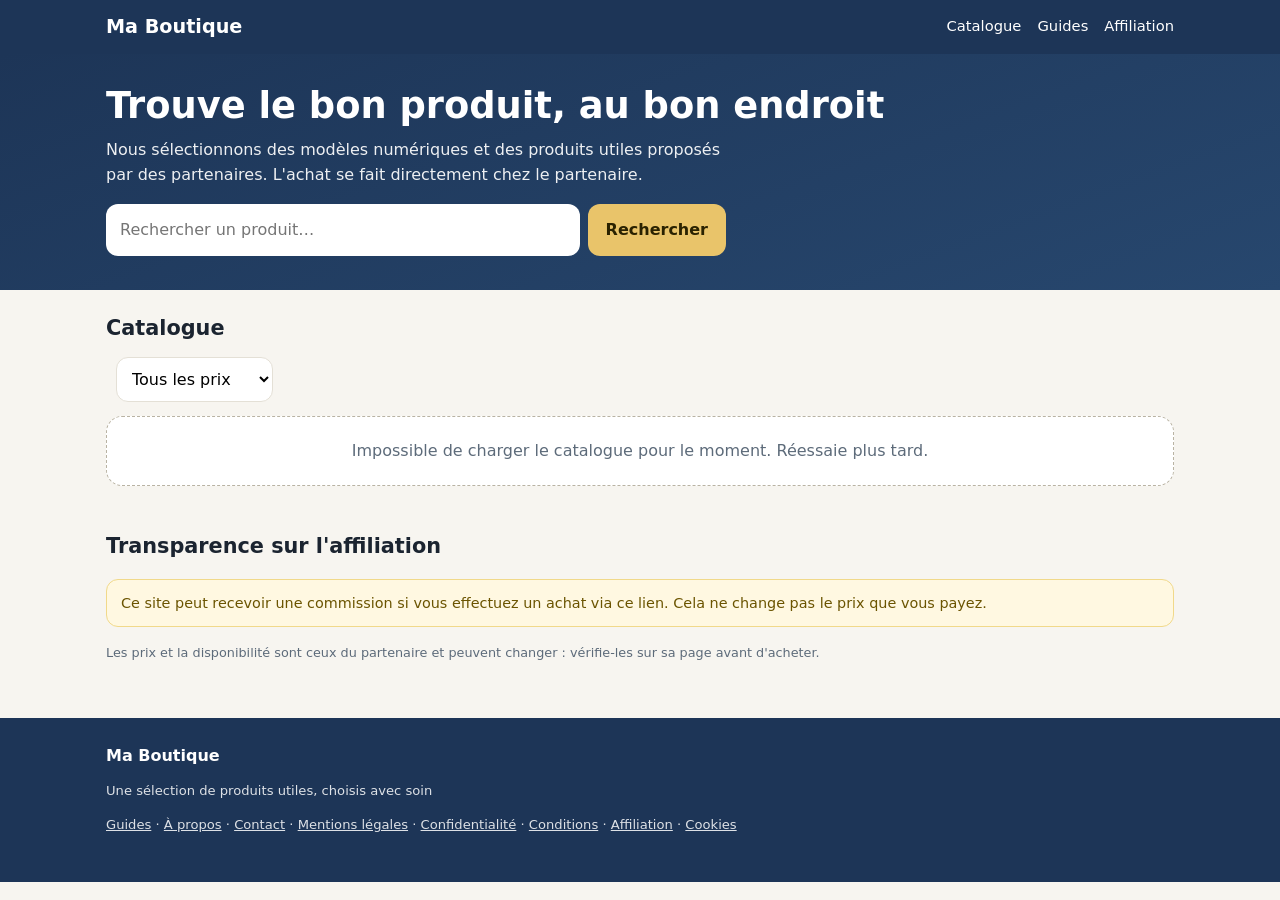
<file: index.html>
<!DOCTYPE html>
<html lang="fr">
<head>
<meta charset="utf-8">
<meta name="viewport" content="width=device-width, initial-scale=1">
<meta name="robots" content="noindex">
<title>Ma Boutique · Sélection de produits utiles</title>
<meta name="description" content="Une sélection de modèles numériques et de produits utiles proposés par des partenaires. L'achat se fait chez le partenaire.">
<meta name="theme-color" content="#1d3557">
<link rel="stylesheet" href="css/style.css">
</head>
<body>

<header class="top"><div class="wrap">
  <a class="brand" id="brand" href="index.html">Ma Boutique</a>
  <nav class="nav"><a href="#catalogue">Catalogue</a><a href="guides.html">Guides</a><a href="#affiliation">Affiliation</a></nav>
</div></header>

<section class="hero"><div class="wrap">
  <h1 id="h-title">Trouve le bon produit, au bon endroit</h1>
  <p id="h-text">Nous sélectionnons des modèles numériques et des produits utiles proposés par des partenaires. L'achat se fait directement chez le partenaire.</p>
  <form id="sf" class="search" role="search">
    <input id="q" type="search" placeholder="Rechercher un produit…" maxlength="60" aria-label="Rechercher un produit">
    <button class="btn btn-a" type="submit">Rechercher</button>
  </form>
</div></section>

<main class="wrap">
  <div id="demo" class="notice" hidden>
    <b>Catalogue de démonstration :</b> les produits marqués « Exemple » ne sont pas réels. Ils seront remplacés par de vrais produits partenaires.
  </div>

  <section id="catalogue" class="sec">
    <h2>Catalogue</h2>
    <div class="filters">
      <div id="cats" class="chips"></div>
      <select id="price" class="sel" aria-label="Filtrer par prix">
        <option value="">Tous les prix</option>
        <option value="0-10">Moins de 10 €</option>
        <option value="10-30">10 € à 30 €</option>
        <option value="30-100">30 € à 100 €</option>
        <option value="100-">Plus de 100 €</option>
      </select>
    </div>
    <div id="grid" class="grid"><div class="empty">Chargement…</div></div>
  </section>

  <section id="guides" class="sec" hidden>
    <h2>Guides pratiques</h2>
    <div id="gl" class="grid"></div>
    <p><a href="guides.html"><u>Voir tous les guides</u></a></p>
  </section>

  <section id="affiliation" class="sec">
    <h2>Transparence sur l'affiliation</h2>
    <div class="notice" id="aff-notice">Ce site peut recevoir une commission si vous effectuez un achat via ce lien. Cela ne change pas le prix que vous payez.</div>
    <p class="meta">Les prix et la disponibilité sont ceux du partenaire et peuvent changer : vérifie-les sur sa page avant d'acheter.</p>
  </section>
</main>

<footer class="foot"><div class="wrap">
  <b id="fbrand">Ma Boutique</b>
  <p class="small" id="ftag">Une sélection de produits utiles, choisis avec soin</p>
  <p class="small"><a href="guides.html">Guides</a> · <a href="info.html?p=apropos">À propos</a> · <a href="info.html?p=contact">Contact</a> · <a href="info.html?p=mentions">Mentions légales</a> · <a href="info.html?p=confidentialite">Confidentialité</a> · <a href="info.html?p=conditions">Conditions</a> · <a href="info.html?p=affiliation">Affiliation</a> · <a href="info.html?p=cookies">Cookies</a></p>
</div></footer>

<script src="js/config.js"></script>
<script>
(function () {
  var C = window.KOLINK_CONFIG || {};
  var BASE = (C.SUPABASE_URL || "") + "/rest/v1/";
  var HEAD = { apikey: C.SUPABASE_KEY || "" };
  var $ = function (i) { return document.getElementById(i); };
  var ALL = [], catId = null, term = "", range = "";
  var fmt = new Intl.NumberFormat("fr-FR", { style: "currency", currency: "EUR" });

  function esc(s) {
    return String(s == null ? "" : s).replace(/[&<>"']/g, function (c) {
      return { "&": "&amp;", "<": "&lt;", ">": "&gt;", '"': "&quot;", "'": "&#39;" }[c];
    });
  }
  function get(path) {
    return fetch(BASE + path, { headers: HEAD }).then(function (r) {
      if (!r.ok) throw new Error("HTTP " + r.status);
      return r.json();
    });
  }
  function setText(id, t) { if (t) $(id).textContent = t; }
  function empty(t) { return '<div class="empty">' + esc(t) + "</div>"; }

  function loadSettings() {
    return get("shop_settings?select=key,value").then(function (rows) {
      var v = {};
      rows.forEach(function (r) { v[r.key] = r.value; });
      if (v.brand_name) {
        setText("brand", v.brand_name);
        setText("fbrand", v.brand_name);
        document.title = v.brand_name + " · Sélection de produits utiles";
      }
      setText("h-title", v.home_title);
      setText("h-text", v.home_text);
      setText("ftag", v.tagline);
      setText("aff-notice", v.affiliate_notice);
    }).catch(function () {});
  }

  function loadCats() {
    return get("shop_categories?select=id,name&active=eq.true&order=sort_order.asc").then(function (rows) {
      $("cats").innerHTML = rows.map(function (c) {
        return '<button class="chip" type="button" data-cat="' + c.id + '">' + esc(c.name) + "</button>";
      }).join("");
    }).catch(function () {});
  }

  function loadGuides() {
    return get("shop_guides?select=slug,title,summary&published=eq.true&order=created_at.desc&limit=3").then(function (rows) {
      if (!rows.length) return;
      $("gl").innerHTML = rows.map(function (g) {
        return '<a class="card" href="guides.html?g=' + encodeURIComponent(g.slug) + '"><div class="cb"><span class="tag">Guide</span><h3>' +
          esc(g.title) + "</h3>" + (g.summary ? '<div class="meta">' + esc(g.summary) + "</div>" : "") + "</div></a>";
      }).join("");
      $("guides").hidden = false;
    }).catch(function () {});
  }

  function inRange(p) {
    if (!range) return true;
    if (p.price_eur == null) return false;
    var parts = range.split("-");
    var min = Number(parts[0]);
    var max = parts[1] === "" ? Infinity : Number(parts[1]);
    var v = Number(p.price_eur);
    return v >= min && v <= max;
  }

  function card(p) {
    var img = p.image_url
      ? '<img src="' + esc(p.image_url) + '" alt="" loading="lazy" referrerpolicy="no-referrer">'
      : "🛍️";
    var price = p.price_eur != null ? fmt.format(Number(p.price_eur)) : "Prix chez le partenaire";
    var cat = p.shop_categories ? p.shop_categories.name : "";
    return '<a class="card" href="produit.html?id=' + encodeURIComponent(p.id) + '"><div class="ph">' + img + '</div><div class="cb">' +
      (p.is_demo ? '<span class="tag demo">Exemple</span>' : '<span class="tag">' + esc(cat) + "</span>") +
      "<h3>" + esc(p.title) + "</h3>" +
      (p.partner_name ? '<div class="meta">Chez ' + esc(p.partner_name) + "</div>" : "") +
      '<div class="price">' + esc(price) + "</div></div></a>";
  }

  function render() {
    var t = term.toLowerCase();
    var rows = ALL.filter(function (p) {
      if (catId && p.category_id !== catId) return false;
      if (!inRange(p)) return false;
      if (t) {
        var hay = (p.title + " " + (p.description || "") + " " + (p.partner_name || "")).toLowerCase();
        if (hay.indexOf(t) < 0) return false;
      }
      return true;
    });
    $("grid").innerHTML = rows.length
      ? rows.map(card).join("")
      : empty(ALL.length ? "Aucun produit ne correspond à ta recherche." : "Le catalogue est vide pour le moment.");
  }

  function loadProducts() {
    return get("shop_products?select=id,category_id,title,description,image_url,price_eur,partner_name,is_demo,shop_categories(name)" +
      "&active=eq.true&order=created_at.desc&limit=100").then(function (rows) {
      ALL = rows;
      $("demo").hidden = !rows.some(function (p) { return p.is_demo; });
      render();
    }).catch(function () {
      $("grid").innerHTML = empty("Impossible de charger le catalogue pour le moment. Réessaie plus tard.");
    });
  }

  $("cats").addEventListener("click", function (e) {
    var b = e.target.closest("[data-cat]");
    if (!b) return;
    var id = Number(b.getAttribute("data-cat"));
    catId = catId === id ? null : id;
    var all = document.querySelectorAll("#cats .chip");
    for (var i = 0; i < all.length; i++) all[i].classList.remove("on");
    if (catId) b.classList.add("on");
    render();
  });
  $("price").addEventListener("change", function () { range = $("price").value; render(); });
  $("sf").addEventListener("submit", function (e) {
    e.preventDefault();
    term = $("q").value.trim().slice(0, 60);
    render();
    $("catalogue").scrollIntoView();
  });

  if (!C.SUPABASE_URL || !C.SUPABASE_KEY) {
    $("grid").innerHTML = empty("Configuration manquante : vérifie js/config.js");
    return;
  }
  loadSettings();
  loadCats();
  loadProducts();
  loadGuides();
})();
</script>
</body>
                                                        </html>
</file>
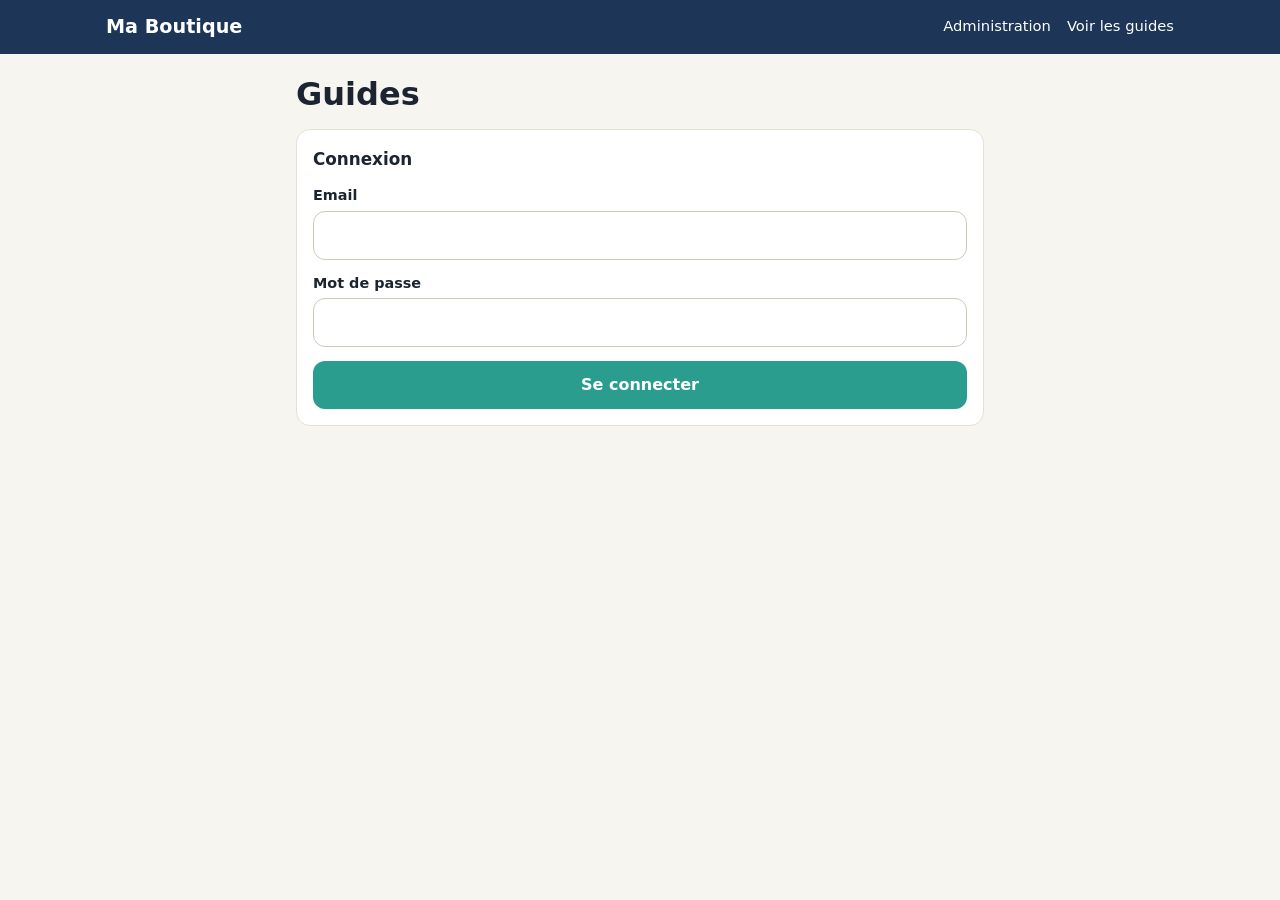
<file: admin-guides.html>
<!DOCTYPE html>
<html lang="fr">
<head>
<meta charset="utf-8">
<meta name="viewport" content="width=device-width, initial-scale=1">
<meta name="robots" content="noindex">
<title>Guides · Administration</title>
<meta name="theme-color" content="#1d3557">
<link rel="stylesheet" href="css/style.css">
<style>
.adm{max-width:720px;margin:16px auto;padding:0 16px 40px}
.box{background:#fff;border:1px solid var(--bd);border-radius:14px;padding:16px;margin-bottom:14px}
.box h3{margin:0 0 8px;font-size:1.05rem}
label{display:block;font-weight:700;margin:12px 0 4px;font-size:.9rem}
.chk{display:flex;gap:8px;align-items:center;font-weight:600}
.chk input{width:auto}
input,textarea{width:100%;border:1px solid #cfc9b9;border-radius:12px;padding:11px;font:inherit;background:#fff}
textarea{min-height:100px;resize:vertical}
#gb{min-height:320px}
.full{width:100%;margin-top:14px}
.msg{margin-top:10px;padding:10px;border-radius:12px;font-size:.9rem;word-break:break-word}
.msg.ok{background:#e3f5ec;color:#0b5a40}
.msg.bad{background:#fde8ea;color:#a1102a}
.item{background:#fff;border:1px solid var(--bd);border-radius:14px;padding:12px;margin-bottom:10px}
.item h4{margin:0 0 4px;font-size:1rem}
.btns{display:flex;flex-wrap:wrap;gap:8px;margin-top:10px}
.btns .btn{padding:9px 14px;font-size:.88rem}
.off{background:#e4e0d6;color:#1b2430}
.b-del{background:#a1102a;color:#fff}
.err{background:#fde8ea;color:#a1102a;border-color:#f3c1c8}
.hide{display:none!important}
</style>
</head>
<body>
<header class="top"><div class="wrap">
  <a class="brand" href="index.html">Ma Boutique</a>
  <nav class="nav"><a href="admin.html">Administration</a><a href="guides.html">Voir les guides</a><a id="lo" href="#" class="hide">Déconnexion</a></nav>
</div></header>

<div class="adm">
  <h1 style="margin:0 0 10px">Guides</h1>
  <p id="state" class="notice">Chargement…</p>

  <div id="login" class="box hide">
    <h3>Connexion</h3>
    <form id="lf" novalidate>
      <label for="le">Email</label>
      <input id="le" type="email" autocomplete="email">
      <label for="lp">Mot de passe</label>
      <input id="lp" type="password" autocomplete="current-password">
      <button id="lb" class="btn btn-p full" type="submit">Se connecter</button>
      <div id="lmsg" class="msg hide"></div>
    </form>
  </div>

  <div id="app" class="hide"><div id="view"></div></div>
</div>

<script src="js/config.js"></script>
<script src="js/auth.js"></script>
<script>
(function () {
  var C = window.KOLINK_CONFIG || {};
  var $ = function (i) { return document.getElementById(i); };
  var token = null;
  var slugTouched = false;

  function esc(s) {
    return String(s == null ? "" : s).replace(/[&<>"']/g, function (c) {
      return { "&": "&amp;", "<": "&lt;", ">": "&gt;", '"': "&quot;", "'": "&#39;" }[c];
    });
  }
  function day(d) { return d ? new Date(d).toLocaleDateString("fr-FR") : ""; }
  function say(id, text, ok) {
    var m = $(id);
    if (!m) return;
    m.textContent = text;
    m.className = "msg " + (ok ? "ok" : "bad");
  }
  function note(t, bad) { return '<p class="notice' + (bad ? " err" : "") + '">' + esc(t) + "</p>"; }
  function slugify(t) {
    return String(t).toLowerCase().normalize("NFD").replace(/[\u0300-\u036f]/g, "")
      .replace(/[^a-z0-9]+/g, "-").replace(/^-+|-+$/g, "").slice(0, 80);
  }

  function call(method, path, body, prefer) {
    var h = { apikey: C.SUPABASE_KEY, Authorization: "Bearer " + token, "Content-Type": "application/json" };
    if (prefer) h.Prefer = prefer;
    return fetch(C.SUPABASE_URL + "/rest/v1/" + path, {
      method: method, headers: h, body: body ? JSON.stringify(body) : undefined
    }).then(function (r) {
      return r.text().then(function (t) {
        var d = null;
        try { d = JSON.parse(t); } catch (e) {}
        if (!r.ok) throw new Error("code " + r.status + " " + t.slice(0, 120));
        return d;
      });
    });
  }

  function formHtml() {
    return '<div class="box"><h3 id="ftitle">Nouveau guide</h3><form id="gf" novalidate>' +
      '<input type="hidden" id="gid">' +
      '<label for="gt">Titre</label><input id="gt" maxlength="160">' +
      '<label for="gs">Adresse du guide (lettres minuscules, chiffres et tirets)</label><input id="gs" maxlength="80">' +
      '<label for="gsum">Résumé : une ou deux phrases (facultatif)</label><textarea id="gsum" maxlength="400"></textarea>' +
      '<label for="gb">Texte du guide</label><textarea id="gb" maxlength="30000" placeholder="Écris ici. Une ligne vide sépare deux paragraphes."></textarea>' +
      '<p class="meta">Pour un titre de section, commence la ligne par ## suivi d\'un espace. Pour une liste, commence chaque ligne par - suivi d\'un espace.</p>' +
      '<label class="chk"><input type="checkbox" id="gp"> Publié (visible par les visiteurs)</label>' +
      '<button id="gsave" class="btn btn-p full" type="submit">Enregistrer</button>' +
      '<button id="gcancel" class="btn off full hide" type="button" data-act="cancel">Annuler la modification</button>' +
      '<div id="gmsg" class="msg hide"></div></form></div>';
  }

  function item(g) {
    var id = esc(g.id);
    return '<div class="item"><h4>' + esc(g.title) + '</h4><div class="meta">' + esc(day(g.created_at)) + " · " + esc(g.slug) + "</div>" +
      (g.published ? '<span class="tag">Publié</span>' : '<span class="tag demo">Brouillon</span>') +
      '<div class="btns"><button class="btn btn-p" type="button" data-act="edit" data-id="' + id + '">Modifier</button>' +
      '<button class="btn off" type="button" data-act="toggle" data-id="' + id + '" data-to="' + (g.published ? "false" : "true") + '">' + (g.published ? "Dépublier" : "Publier") + "</button>" +
      (g.published ? '<a class="btn off" href="guides.html?g=' + encodeURIComponent(g.slug) + '">Voir</a>' : "") +
      '<button class="btn b-del" type="button" data-act="del" data-id="' + id + '">Supprimer</button></div></div>';
  }

  function load() {
    $("view").innerHTML = note("Chargement…");
    call("GET", "shop_guides?select=id,slug,title,published,created_at&order=created_at.desc&limit=100").then(function (rows) {
      $("view").innerHTML = formHtml() + "<h3>Mes guides (" + rows.length + ")</h3>" +
        (rows.length ? rows.map(item).join("") : note("Aucun guide pour le moment."));
      slugTouched = false;
    }).catch(function () {
      $("view").innerHTML = note("Impossible de charger les guides. Réessaie plus tard.", true);
    });
  }

  function resetForm() {
    $("gf").reset();
    $("gid").value = "";
    $("ftitle").textContent = "Nouveau guide";
    $("gcancel").className = "btn off full hide";
    $("gmsg").className = "msg hide";
    slugTouched = false;
  }

  function startEdit(id) {
    call("GET", "shop_guides?select=id,slug,title,summary,body,published&id=eq." + encodeURIComponent(id)).then(function (rows) {
      var g = rows[0];
      if (!g) return;
      $("gid").value = g.id;
      $("gt").value = g.title || "";
      $("gs").value = g.slug || "";
      $("gsum").value = g.summary || "";
      $("gb").value = g.body || "";
      $("gp").checked = !!g.published;
      $("ftitle").textContent = "Modifier le guide";
      $("gcancel").className = "btn off full";
      $("gmsg").className = "msg hide";
      slugTouched = true;
      $("gf").scrollIntoView();
    }).catch(function () { alert("Impossible de charger ce guide."); });
  }

  function save() {
    var id = $("gid").value;
    var title = $("gt").value.trim();
    var slug = $("gs").value.trim();
    var body = $("gb").value.trim();
    var pub = $("gp").checked;
    if (title.length < 5) return say("gmsg", "Entre un titre (5 caractères minimum).", false);
    if (!/^[a-z0-9-]{3,80}$/.test(slug)) return say("gmsg", "L'adresse doit contenir 3 à 80 lettres minuscules, chiffres ou tirets.", false);
    if (pub && body.length < 300 && !confirm("Ce guide est très court (moins de 300 caractères). Le publier quand même ?")) return;
    $("gsave").disabled = true;
    say("gmsg", "Enregistrement…", true);
    var data = { slug: slug, title: title, summary: $("gsum").value.trim() || null, body: body, published: pub };
    var job = id
      ? call("PATCH", "shop_guides?id=eq." + encodeURIComponent(id), data, "return=minimal")
      : call("POST", "shop_guides", data, "return=minimal");
    job.then(load).catch(function (er) {
      var m = er && er.message ? er.message : "";
      say("gmsg", m.indexOf("code 409") > -1 ? "Cette adresse existe déjà : change-la." : "Enregistrement impossible : " + m, false);
      $("gsave").disabled = false;
    });
  }

  function mutate(btn, method, path, body) {
    btn.disabled = true;
    call(method, path, body, "return=representation").then(function (d) {
      if (!d || !d.length) throw new Error("refusé");
      load();
    }).catch(function () { btn.disabled = false; alert("Action refusée ou impossible."); });
  }

  $("view").addEventListener("click", function (e) {
    var b = e.target.closest("button[data-act]");
    if (!b) return;
    var act = b.getAttribute("data-act"), id = b.getAttribute("data-id");
    if (act === "edit") startEdit(id);
    else if (act === "cancel") resetForm();
    else if (act === "toggle") mutate(b, "PATCH", "shop_guides?id=eq." + encodeURIComponent(id), { published: b.getAttribute("data-to") === "true" });
    else if (act === "del") {
      if (!confirm("Supprimer ce guide définitivement ?")) return;
      mutate(b, "DELETE", "shop_guides?id=eq." + encodeURIComponent(id));
    }
  });
  $("view").addEventListener("input", function (e) {
    if (e.target.id === "gs") slugTouched = true;
    if (e.target.id === "gt" && !slugTouched && !$("gid").value) $("gs").value = slugify($("gt").value);
  });
  $("view").addEventListener("submit", function (e) {
    e.preventDefault();
    if (e.target.id === "gf") save();
  });

  $("lo").addEventListener("click", function (e) {
    e.preventDefault();
    KL.logout().then(function () { location.reload(); });
  });
  $("lf").addEventListener("submit", function (e) {
    e.preventDefault();
    var em = $("le").value.trim(), pw = $("lp").value;
    if (!em || pw.length < 6) return say("lmsg", "Entre ton email et ton mot de passe.", false);
    $("lb").disabled = true;
    say("lmsg", "Connexion…", true);
    KL.login(em, pw).then(function () {
      $("lb").disabled = false;
      boot();
    }).catch(function (er) {
      say("lmsg", KL.fr(er && er.message), false);
      $("lb").disabled = false;
    });
  });

  function boot() {
    KL.session().then(function (s) {
      if (!s) { $("state").className = "hide"; $("login").className = "box"; return; }
      token = s.access_token;
      $("lo").className = "";
      $("login").className = "box hide";
      return fetch(C.SUPABASE_URL + "/rest/v1/rpc/is_admin", {
        method: "POST",
        headers: { apikey: C.SUPABASE_KEY, Authorization: "Bearer " + token, "Content-Type": "application/json" },
        body: "{}"
      }).then(function (r) { return r.ok ? r.json() : false; }).then(function (ok) {
        if (ok !== true) {
          $("state").textContent = "Accès réservé à l'administrateur.";
          $("state").className = "notice err";
          return;
        }
        $("state").className = "hide";
        $("app").className = "";
        load();
      });
    }).catch(function () {
      $("state").textContent = "Impossible de vérifier ton accès. Réessaie plus tard.";
      $("state").className = "notice err";
    });
  }
  boot();
})();
</script>
</body>
  </html>
</file>
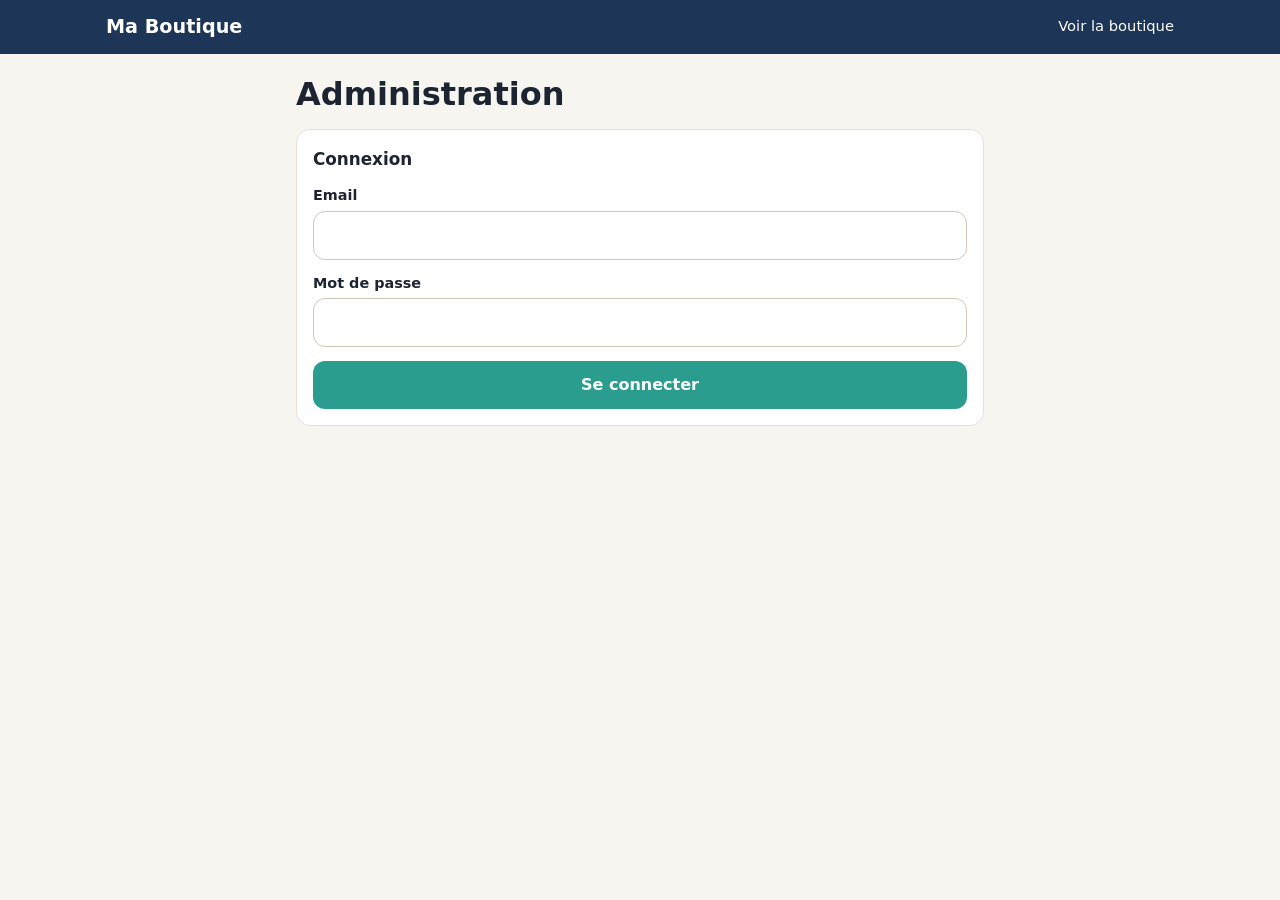
<file: admin.html>
<!DOCTYPE html>
<html lang="fr">
<head>
<meta charset="utf-8">
<meta name="viewport" content="width=device-width, initial-scale=1">
<meta name="robots" content="noindex">
<title>Administration · Ma Boutique</title>
<meta name="theme-color" content="#1d3557">
<link rel="stylesheet" href="css/style.css">
<style>
.adm{max-width:720px;margin:16px auto;padding:0 16px 40px}
.box{background:#fff;border:1px solid var(--bd);border-radius:14px;padding:16px;margin-bottom:14px}
.box h3{margin:0 0 8px;font-size:1.05rem}
label{display:block;font-weight:700;margin:12px 0 4px;font-size:.9rem}
.chk{display:flex;gap:8px;align-items:center;font-weight:600}
.chk input{width:auto}
input,select,textarea{width:100%;border:1px solid #cfc9b9;border-radius:12px;padding:11px;font:inherit;background:#fff}
textarea{min-height:100px;resize:vertical}
.full{width:100%;margin-top:14px}
.msg{margin-top:10px;padding:10px;border-radius:12px;font-size:.9rem;word-break:break-word}
.msg.ok{background:#e3f5ec;color:#0b5a40}
.msg.bad{background:#fde8ea;color:#a1102a}
.item{background:#fff;border:1px solid var(--bd);border-radius:14px;padding:12px;margin-bottom:10px}
.item h4{margin:0 0 4px;font-size:1rem}
.btns{display:flex;flex-wrap:wrap;gap:8px;margin-top:10px}
.btns .btn{padding:9px 14px;font-size:.88rem}
.off{background:#e4e0d6;color:#1b2430}
.b-del{background:#a1102a;color:#fff}
.err{background:#fde8ea;color:#a1102a;border-color:#f3c1c8}
.hide{display:none!important}
</style>
</head>
<body>
<header class="top"><div class="wrap">
  <a class="brand" href="index.html">Ma Boutique</a>
  <nav class="nav"><a href="index.html">Voir la boutique</a><a id="lo" href="#" class="hide">Déconnexion</a></nav>
</div></header>

<div class="adm">
  <h1 style="margin:0 0 10px">Administration</h1>
  <p id="state" class="notice">Chargement…</p>

  <div id="login" class="box hide">
    <h3>Connexion</h3>
    <form id="lf" novalidate>
      <label for="le">Email</label>
      <input id="le" type="email" autocomplete="email">
      <label for="lp">Mot de passe</label>
      <input id="lp" type="password" autocomplete="current-password">
      <button id="lb" class="btn btn-p full" type="submit">Se connecter</button>
      <div id="lmsg" class="msg hide"></div>
    </form>
  </div>

  <div id="app" class="hide">
    <select id="sec" class="sel" style="width:100%;margin-bottom:14px" aria-label="Section">
      <option value="products">Produits</option>
      <option value="categories">Catégories</option>
      <option value="texts">Textes de la boutique</option>
    </select>
    <div id="view"></div>
  </div>
</div>

<script src="js/config.js"></script>
<script src="js/auth.js"></script>
<script>
(function () {
  var C = window.KOLINK_CONFIG || {};
  var $ = function (i) { return document.getElementById(i); };
  var token = null, uid = null, CATS = [], PROD = {};
  var TEXTS = [
    ["brand_name", "Nom de la boutique", "input"],
    ["tagline", "Slogan (bas de page)", "input"],
    ["home_title", "Titre de l'accueil", "input"],
    ["home_text", "Texte de l'accueil", "area"],
    ["affiliate_notice", "Mention d'affiliation", "area"]
  ];

  function esc(s) {
    return String(s == null ? "" : s).replace(/[&<>"']/g, function (c) {
      return { "&": "&amp;", "<": "&lt;", ">": "&gt;", '"': "&quot;", "'": "&#39;" }[c];
    });
  }
  function say(id, text, ok) {
    var m = $(id);
    if (!m) return;
    m.textContent = text;
    m.className = "msg " + (ok ? "ok" : "bad");
  }
  function note(t, bad) { return '<p class="notice' + (bad ? " err" : "") + '">' + esc(t) + "</p>"; }
  function fail() { $("view").innerHTML = note("Impossible de charger cette section. Réessaie plus tard.", true); }

  function call(method, path, body, prefer) {
    var h = { apikey: C.SUPABASE_KEY, Authorization: "Bearer " + token, "Content-Type": "application/json" };
    if (prefer) h.Prefer = prefer;
    return fetch(C.SUPABASE_URL + "/rest/v1/" + path, {
      method: method, headers: h, body: body ? JSON.stringify(body) : undefined
    }).then(function (r) {
      return r.text().then(function (t) {
        var d = null;
        try { d = JSON.parse(t); } catch (e) {}
        if (!r.ok) throw new Error("code " + r.status + " " + t.slice(0, 120));
        return d;
      });
    });
  }

  /* ---------- Images ---------- */
  function shrink(file) {
    if (!file.size) return Promise.reject(new Error("Fichier vide ou inaccessible"));
    function draw(src, w, h) {
      var k = Math.min(1, 1024 / Math.max(w, h));
      var c = document.createElement("canvas");
      c.width = Math.max(1, Math.round(w * k));
      c.height = Math.max(1, Math.round(h * k));
      c.getContext("2d").drawImage(src, 0, 0, c.width, c.height);
      return new Promise(function (res, rej) {
        c.toBlob(function (b) { b ? res(b) : rej(new Error("toBlob vide")); }, "image/jpeg", 0.8);
      });
    }
    function viaBitmap() {
      if (!window.createImageBitmap) return Promise.reject(new Error("no"));
      return createImageBitmap(file).then(function (bm) { return draw(bm, bm.width, bm.height); });
    }
    function viaImage() {
      return new Promise(function (res, rej) {
        var r = new FileReader();
        r.onload = function () {
          var img = new Image();
          img.onload = function () { draw(img, img.width, img.height).then(res, rej); };
          img.onerror = function () { rej(new Error("no")); };
          img.src = r.result;
        };
        r.onerror = function () { rej(new Error("no")); };
        r.readAsDataURL(file);
      });
    }
    return viaBitmap().catch(viaImage).catch(function () {
      if (file.size <= 2097152 && /^image\/(jpeg|png|webp)$/.test(file.type)) return file;
      throw new Error("Photo illisible");
    });
  }
  function upload(blob) {
    var ct = blob.type || "image/jpeg";
    var ext = ct === "image/png" ? "png" : (ct === "image/webp" ? "webp" : "jpg");
    var path = uid + "/shop-" + Date.now() + "." + ext;
    return fetch(C.SUPABASE_URL + "/storage/v1/object/images/" + path, {
      method: "POST",
      headers: { apikey: C.SUPABASE_KEY, Authorization: "Bearer " + token, "Content-Type": ct },
      body: blob
    }).then(function (r) {
      if (!r.ok) return r.text().then(function (t) { throw new Error("Photo refusée (code " + r.status + ") " + t.slice(0, 100)); });
      return C.SUPABASE_URL + "/storage/v1/object/public/images/" + path;
    }, function () { throw new Error("Réseau : envoi de la photo impossible"); });
  }

  /* ---------- Produits ---------- */
  function productForm() {
    return '<div class="box"><h3 id="ftitle">Ajouter un produit</h3><form id="pf" novalidate>' +
      '<input type="hidden" id="pid">' +
      '<label for="pt">Titre</label><input id="pt" maxlength="140">' +
      '<label for="pc">Catégorie</label><select id="pc"></select>' +
      '<label for="pp">Partenaire</label><input id="pp" maxlength="80" placeholder="Nom du programme ou du vendeur">' +
      '<label for="pe">Prix en euros (facultatif)</label><input id="pe" inputmode="decimal" placeholder="Ex. : 9,90">' +
      '<label for="pa">Lien affilié officiel (https://…)</label><input id="pa" inputmode="url" maxlength="1000">' +
      '<label for="pi">Image : adresse https (facultatif)</label><input id="pi" inputmode="url" maxlength="500">' +
      '<label for="pfile">… ou envoie une photo (remplace l\'adresse)</label><input id="pfile" type="file" accept="image/*">' +
      '<label for="pd">Description originale</label><textarea id="pd" maxlength="4000"></textarea>' +
      '<label class="chk"><input type="checkbox" id="pdemo"> Produit de démonstration (aucun lien d\'achat)</label>' +
      '<label class="chk"><input type="checkbox" id="pact" checked> Visible sur le site</label>' +
      '<button id="psave" class="btn btn-p full" type="submit">Enregistrer</button>' +
      '<button id="pcancel" class="btn off full hide" type="button" data-act="cancel">Annuler la modification</button>' +
      '<div id="pmsg" class="msg hide"></div></form></div>';
  }

  function item(p) {
    var cat = "";
    CATS.forEach(function (c) { if (c.id === p.category_id) cat = c.name; });
    var price = p.price_eur != null
      ? Number(p.price_eur).toLocaleString("fr-FR", { style: "currency", currency: "EUR" })
      : "Prix non indiqué";
    var id = esc(p.id);
    return '<div class="item"><h4>' + esc(p.title) + '</h4><div class="meta">' + esc(cat) + " · " +
      esc(p.partner_name || "Partenaire non indiqué") + " · " + esc(price) + "</div>" +
      (p.active ? '<span class="tag">Visible</span>' : '<span class="tag demo">Masqué</span>') +
      (p.is_demo ? ' <span class="tag demo">Exemple</span>' : "") +
      (!p.is_demo && !p.affiliate_url ? ' <span class="tag demo">Sans lien</span>' : "") +
      '<div class="btns"><button class="btn btn-p" type="button" data-act="edit" data-id="' + id + '">Modifier</button>' +
      '<button class="btn off" type="button" data-act="toggle" data-id="' + id + '">' + (p.active ? "Masquer" : "Afficher") + "</button>" +
      '<button class="btn b-del" type="button" data-act="del" data-id="' + id + '">Supprimer</button></div></div>';
  }

  function loadProducts() {
    $("view").innerHTML = note("Chargement…");
    Promise.all([
      call("GET", "shop_categories?select=id,name,active&order=sort_order.asc"),
      call("GET", "shop_products?select=id,category_id,title,description,image_url,price_eur,partner_name,affiliate_url,is_demo,active&order=created_at.desc&limit=200")
    ]).then(function (r) {
      CATS = r[0];
      PROD = {};
      r[1].forEach(function (p) { PROD[p.id] = p; });
      $("view").innerHTML = productForm() + "<h3>Produits (" + r[1].length + ")</h3>" +
        (r[1].length ? r[1].map(item).join("") : note("Aucun produit pour le moment."));
      $("pc").innerHTML = CATS.map(function (c) {
        return '<option value="' + c.id + '">' + esc(c.name) + (c.active ? "" : " (masquée)") + "</option>";
      }).join("");
    }).catch(fail);
  }

  function resetForm() {
    $("pf").reset();
    $("pid").value = "";
    $("ftitle").textContent = "Ajouter un produit";
    $("pcancel").className = "btn off full hide";
    $("pmsg").className = "msg hide";
  }

  function startEdit(id) {
    var p = PROD[id];
    if (!p) return;
    $("pid").value = p.id;
    $("pt").value = p.title || "";
    $("pc").value = String(p.category_id);
    $("pp").value = p.partner_name || "";
    $("pe").value = p.price_eur != null ? String(p.price_eur).replace(".", ",") : "";
    $("pa").value = p.affiliate_url || "";
    $("pi").value = p.image_url || "";
    $("pd").value = p.description || "";
    $("pdemo").checked = !!p.is_demo;
    $("pact").checked = !!p.active;
    $("ftitle").textContent = "Modifier le produit";
    $("pcancel").className = "btn off full";
    $("pmsg").className = "msg hide";
    $("pf").scrollIntoView();
  }

  function saveProduct() {
    var id = $("pid").value;
    var title = $("pt").value.trim();
    var aff = $("pa").value.trim();
    var img = $("pi").value.trim();
    var priceTxt = $("pe").value.trim().replace(",", ".");
    var price = null;
    if (title.length < 3) return say("pmsg", "Entre un titre (3 caractères minimum).", false);
    if (!$("pc").value) return say("pmsg", "Choisis une catégorie.", false);
    if (priceTxt) {
      price = Number(priceTxt);
      if (!isFinite(price) || price < 0 || price > 100000) return say("pmsg", "Prix invalide.", false);
      price = Math.round(price * 100) / 100;
    }
    if (aff && !/^https:\/\/\S+$/.test(aff)) return say("pmsg", "Le lien affilié doit commencer par https://", false);
    if (img && !/^https:\/\/\S+$/.test(img)) return say("pmsg", "L'adresse de l'image doit commencer par https://", false);
    $("psave").disabled = true;
    say("pmsg", "Enregistrement…", true);
    var file = $("pfile").files && $("pfile").files[0];
    var step = file ? shrink(file).then(upload) : Promise.resolve(img);
    step.then(function (url) {
      var body = {
        category_id: Number($("pc").value), title: title,
        description: $("pd").value.trim() || null,
        image_url: url || null, price_eur: price,
        partner_name: $("pp").value.trim() || null,
        affiliate_url: aff || null,
        is_demo: $("pdemo").checked, active: $("pact").checked
      };
      return id
        ? call("PATCH", "shop_products?id=eq." + encodeURIComponent(id), body, "return=minimal")
        : call("POST", "shop_products", body, "return=minimal");
    }).then(loadProducts).catch(function (er) {
      say("pmsg", "Enregistrement impossible : " + (er && er.message ? er.message : "erreur"), false);
      $("psave").disabled = false;
    });
  }

  /* ---------- Catégories ---------- */
  function loadCategories() {
    $("view").innerHTML = note("Chargement…");
    call("GET", "shop_categories?select=id,name,active,sort_order&order=sort_order.asc").then(function (rows) {
      CATS = rows;
      var h = '<div class="box"><h3>Ajouter une catégorie</h3><form id="cf" novalidate>' +
        '<label for="cn">Nom</label><input id="cn" maxlength="60">' +
        '<button class="btn btn-p full" type="submit">Ajouter</button><div id="cmsg" class="msg hide"></div></form></div>';
      h += rows.map(function (c) {
        return '<div class="item"><h4>' + esc(c.name) + "</h4>" +
          (c.active ? '<span class="tag">Visible</span>' : '<span class="tag demo">Masquée</span>') +
          '<div class="btns"><button class="btn off" type="button" data-act="cat-rename" data-id="' + c.id + '" data-name="' + esc(c.name) + '">Renommer</button>' +
          '<button class="btn off" type="button" data-act="cat-toggle" data-id="' + c.id + '" data-to="' + (c.active ? "false" : "true") + '">' +
          (c.active ? "Masquer" : "Afficher") + "</button></div></div>";
      }).join("");
      $("view").innerHTML = h;
    }).catch(fail);
  }
  function addCategory() {
    var name = $("cn").value.trim();
    if (name.length < 2) return say("cmsg", "Entre un nom (2 caractères minimum).", false);
    var max = 0;
    CATS.forEach(function (c) { if (c.sort_order > max) max = c.sort_order; });
    call("POST", "shop_categories", { name: name, sort_order: max + 1 }, "return=minimal")
      .then(loadCategories)
      .catch(function () { say("cmsg", "Ajout impossible (ce nom existe peut-être déjà).", false); });
  }

  /* ---------- Textes ---------- */
  function loadTexts() {
    $("view").innerHTML = note("Chargement…");
    call("GET", "shop_settings?select=key,value").then(function (rows) {
      var v = {};
      rows.forEach(function (r) { v[r.key] = r.value; });
      var h = '<div class="box"><h3>Textes de la boutique</h3><form id="tf" novalidate>';
      TEXTS.forEach(function (t) {
        h += '<label for="t_' + t[0] + '">' + esc(t[1]) + "</label>" +
          (t[2] === "input" ? '<input id="t_' + t[0] + '" maxlength="200">' : '<textarea id="t_' + t[0] + '" maxlength="2000"></textarea>');
      });
      h += '<button class="btn btn-p full" type="submit">Enregistrer</button><div id="tmsg" class="msg hide"></div></form></div>';
      $("view").innerHTML = h;
      TEXTS.forEach(function (t) { $("t_" + t[0]).value = v[t[0]] || ""; });
    }).catch(fail);
  }
  function saveTexts() {
    var body = TEXTS.map(function (t) { return { key: t[0], value: $("t_" + t[0]).value.trim() }; });
    say("tmsg", "Enregistrement…", true);
    call("POST", "shop_settings?on_conflict=key", body, "resolution=merge-duplicates,return=minimal")
      .then(function () { say("tmsg", "Textes enregistrés.", true); })
      .catch(function () { say("tmsg", "Enregistrement impossible.", false); });
  }

  /* ---------- Actions ---------- */
  function load() {
    var s = $("sec").value;
    if (s === "products") loadProducts();
    else if (s === "categories") loadCategories();
    else loadTexts();
  }
  function mutate(btn, method, path, body) {
    btn.disabled = true;
    call(method, path, body, "return=representation").then(function (d) {
      if (!d || !d.length) throw new Error("refusé");
      load();
    }).catch(function () { btn.disabled = false; alert("Action refusée ou impossible."); });
  }

  $("view").addEventListener("click", function (e) {
    var b = e.target.closest("button[data-act]");
    if (!b) return;
    var act = b.getAttribute("data-act"), id = b.getAttribute("data-id");
    if (act === "edit") startEdit(id);
    else if (act === "cancel") resetForm();
    else if (act === "toggle") mutate(b, "PATCH", "shop_products?id=eq." + encodeURIComponent(id), { active: !PROD[id].active });
    else if (act === "del") {
      if (!confirm("Supprimer ce produit définitivement ?")) return;
      mutate(b, "DELETE", "shop_products?id=eq." + encodeURIComponent(id));
    } else if (act === "cat-toggle") {
      mutate(b, "PATCH", "shop_categories?id=eq." + encodeURIComponent(id), { active: b.getAttribute("data-to") === "true" });
    } else if (act === "cat-rename") {
      var n = prompt("Nouveau nom :", b.getAttribute("data-name") || "");
      if (n === null) return;
      n = n.trim();
      if (n.length < 2 || n.length > 60) { alert("Le nom doit avoir entre 2 et 60 caractères."); return; }
      mutate(b, "PATCH", "shop_categories?id=eq." + encodeURIComponent(id), { name: n });
    }
  });
  $("view").addEventListener("submit", function (e) {
    e.preventDefault();
    var f = e.target.id;
    if (f === "pf") saveProduct();
    else if (f === "cf") addCategory();
    else if (f === "tf") saveTexts();
  });
  $("sec").addEventListener("change", load);

  $("lo").addEventListener("click", function (e) {
    e.preventDefault();
    KL.logout().then(function () { location.reload(); });
  });
  $("lf").addEventListener("submit", function (e) {
    e.preventDefault();
    var em = $("le").value.trim(), pw = $("lp").value;
    if (!em || pw.length < 6) return say("lmsg", "Entre ton email et ton mot de passe.", false);
    $("lb").disabled = true;
    say("lmsg", "Connexion…", true);
    KL.login(em, pw).then(function () {
      $("lb").disabled = false;
      boot();
    }).catch(function (er) {
      say("lmsg", KL.fr(er && er.message), false);
      $("lb").disabled = false;
    });
  });

  function boot() {
    KL.session().then(function (s) {
      if (!s) { $("state").className = "hide"; $("login").className = "box"; return; }
      token = s.access_token; uid = s.user.id;
      $("lo").className = "";
      $("login").className = "box hide";
      return fetch(C.SUPABASE_URL + "/rest/v1/rpc/is_admin", {
        method: "POST",
        headers: { apikey: C.SUPABASE_KEY, Authorization: "Bearer " + token, "Content-Type": "application/json" },
        body: "{}"
      }).then(function (r) { return r.ok ? r.json() : false; }).then(function (ok) {
        if (ok !== true) {
          $("state").textContent = "Accès réservé à l'administrateur.";
          $("state").className = "notice err";
          return;
        }
        $("state").className = "hide";
        $("app").className = "";
        load();
      });
    }).catch(function () {
      $("state").textContent = "Impossible de vérifier ton accès. Réessaie plus tard.";
      $("state").className = "notice err";
    });
  }
  boot();
})();
</script>
</body>
  </html>
</file>
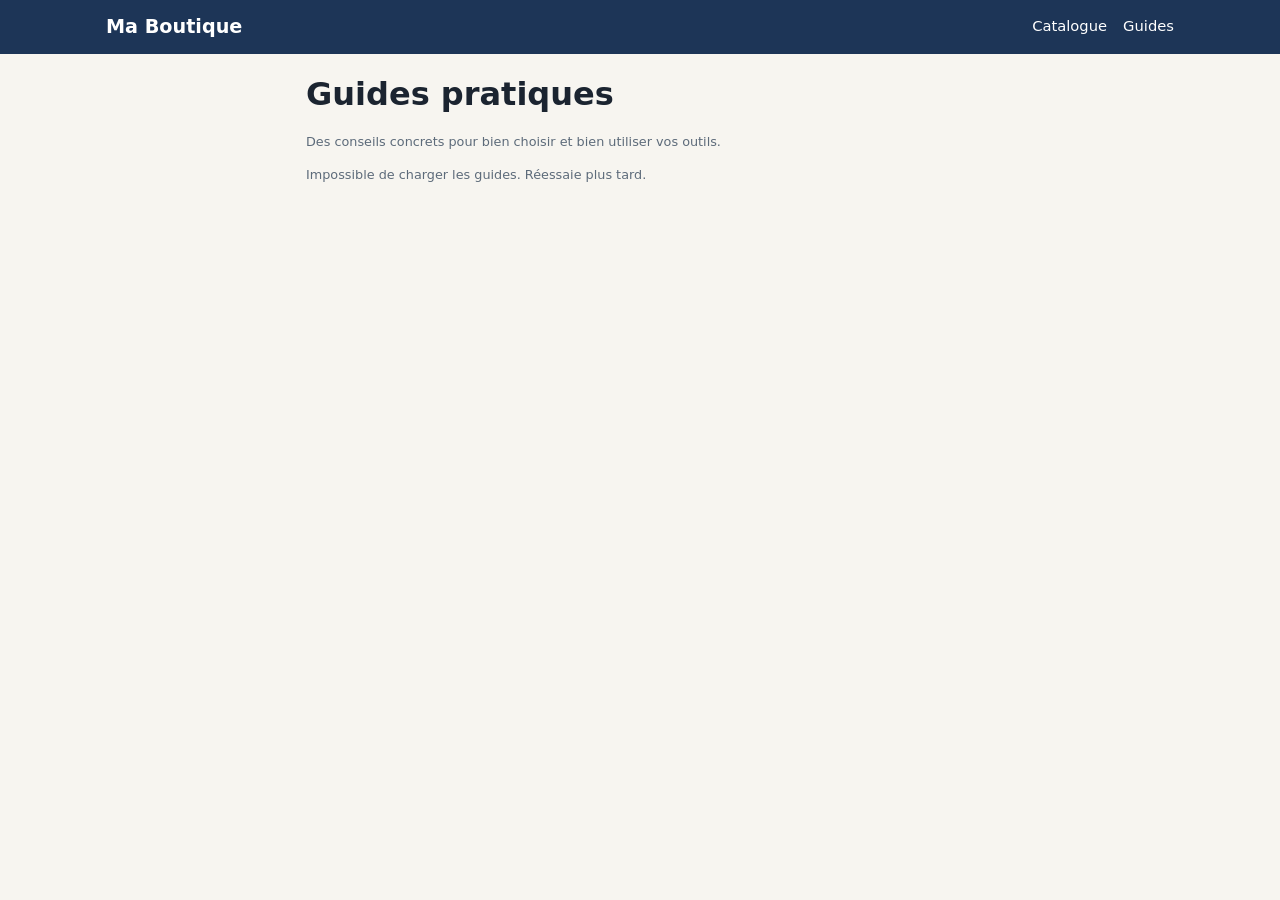
<file: guides.html>
<!DOCTYPE html>
<html lang="fr">
<head>
<meta charset="utf-8">
<meta name="viewport" content="width=device-width, initial-scale=1">
<meta name="robots" content="noindex">
<title>Guides · Ma Boutique</title>
<meta name="theme-color" content="#1d3557">
<link rel="stylesheet" href="css/style.css">
<style>
.pg{max-width:700px;margin:16px auto;padding:0 16px 40px}
.gc{display:block;background:#fff;border:1px solid var(--bd);border-radius:16px;padding:16px;margin-bottom:12px}
.gc h3{margin:0 0 6px;font-size:1.1rem;line-height:1.3}
.art h1{font-size:1.6rem;line-height:1.25;margin:6px 0}
.art h3{margin:22px 0 6px;font-size:1.1rem}
.art p,.art li{line-height:1.7}
.back{display:inline-block;margin-bottom:10px;color:var(--mu);font-size:.92rem}
.hide{display:none!important}
</style>
</head>
<body>
<header class="top"><div class="wrap">
  <a class="brand" id="brand" href="index.html">Ma Boutique</a>
  <nav class="nav"><a href="index.html#catalogue">Catalogue</a><a href="guides.html">Guides</a></nav>
</div></header>

<div class="pg">
  <div id="list">
    <h1 style="margin:6px 0 4px">Guides pratiques</h1>
    <p class="meta">Des conseils concrets pour bien choisir et bien utiliser vos outils.</p>
    <div id="items"><p class="meta">Chargement…</p></div>
  </div>

  <div id="article" class="hide">
    <a class="back" href="guides.html">← Tous les guides</a>
    <div class="art">
      <h1 id="atitle"></h1>
      <p id="adate" class="meta"></p>
      <div id="abody"></div>
    </div>
  </div>
</div>

<script src="js/config.js"></script>
<script>
(function () {
  var C = window.KOLINK_CONFIG || {};
  var BASE = (C.SUPABASE_URL || "") + "/rest/v1/";
  var HEAD = { apikey: C.SUPABASE_KEY || "" };
  var $ = function (i) { return document.getElementById(i); };
  var slug = new URLSearchParams(location.search).get("g") || "";

  function esc(s) {
    return String(s == null ? "" : s).replace(/[&<>"']/g, function (c) {
      return { "&": "&amp;", "<": "&lt;", ">": "&gt;", '"': "&quot;", "'": "&#39;" }[c];
    });
  }
  function get(path) {
    return fetch(BASE + path, { headers: HEAD }).then(function (r) {
      if (!r.ok) throw new Error("HTTP " + r.status);
      return r.json();
    });
  }
  function day(d) {
    return d ? new Date(d).toLocaleDateString("fr-FR", { day: "numeric", month: "long", year: "numeric" }) : "";
  }

  function render(body) {
    var out = [], list = null, para = [];
    function flushPara() {
      if (para.length) { out.push("<p>" + esc(para.join(" ")) + "</p>"); para = []; }
    }
    function flushList() {
      if (list) {
        out.push("<ul>" + list.map(function (x) { return "<li>" + esc(x) + "</li>"; }).join("") + "</ul>");
        list = null;
      }
    }
    String(body || "").split("\n").forEach(function (raw) {
      var l = raw.replace(/\s+$/, "");
      if (!l.trim()) { flushPara(); flushList(); return; }
      if (l.indexOf("## ") === 0) { flushPara(); flushList(); out.push("<h3>" + esc(l.slice(3)) + "</h3>"); return; }
      if (l.indexOf("- ") === 0) { flushPara(); list = list || []; list.push(l.slice(2)); return; }
      flushList();
      para.push(l.trim());
    });
    flushPara();
    flushList();
    return out.join("");
  }

  get("shop_settings?select=key,value&key=eq.brand_name").then(function (rows) {
    if (rows[0] && rows[0].value) $("brand").textContent = rows[0].value;
  }).catch(function () {});

  function notFound() {
    $("list").className = "";
    $("article").className = "hide";
    $("items").innerHTML = '<p class="meta">Guide introuvable ou retiré. <a href="guides.html"><u>Voir tous les guides</u></a></p>';
  }

  if (slug) {
    if (!/^[a-z0-9-]{3,80}$/.test(slug)) { notFound(); return; }
    get("shop_guides?select=title,body,created_at&slug=eq." + slug + "&published=eq.true").then(function (rows) {
      if (!rows.length) { notFound(); return; }
      var g = rows[0];
      document.title = g.title + " · " + $("brand").textContent;
      $("atitle").textContent = g.title;
      $("adate").textContent = day(g.created_at);
      $("abody").innerHTML = render(g.body);
      $("list").className = "hide";
      $("article").className = "";
    }).catch(function () {
      $("items").innerHTML = '<p class="meta">Impossible de charger ce guide. Réessaie plus tard.</p>';
    });
  } else {
    get("shop_guides?select=slug,title,summary,created_at&published=eq.true&order=created_at.desc&limit=50").then(function (rows) {
      if (!rows.length) { $("items").innerHTML = '<div class="empty">Les premiers guides arrivent bientôt.</div>'; return; }
      $("items").innerHTML = rows.map(function (g) {
        return '<a class="gc" href="guides.html?g=' + encodeURIComponent(g.slug) + '"><h3>' + esc(g.title) + "</h3>" +
          (g.summary ? "<p style=\"margin:0 0 6px\">" + esc(g.summary) + "</p>" : "") +
          '<span class="meta">' + esc(day(g.created_at)) + "</span></a>";
      }).join("");
    }).catch(function () {
      $("items").innerHTML = '<p class="meta">Impossible de charger les guides. Réessaie plus tard.</p>';
    });
  }
})();
</script>
</body>
                     </html>
</file>
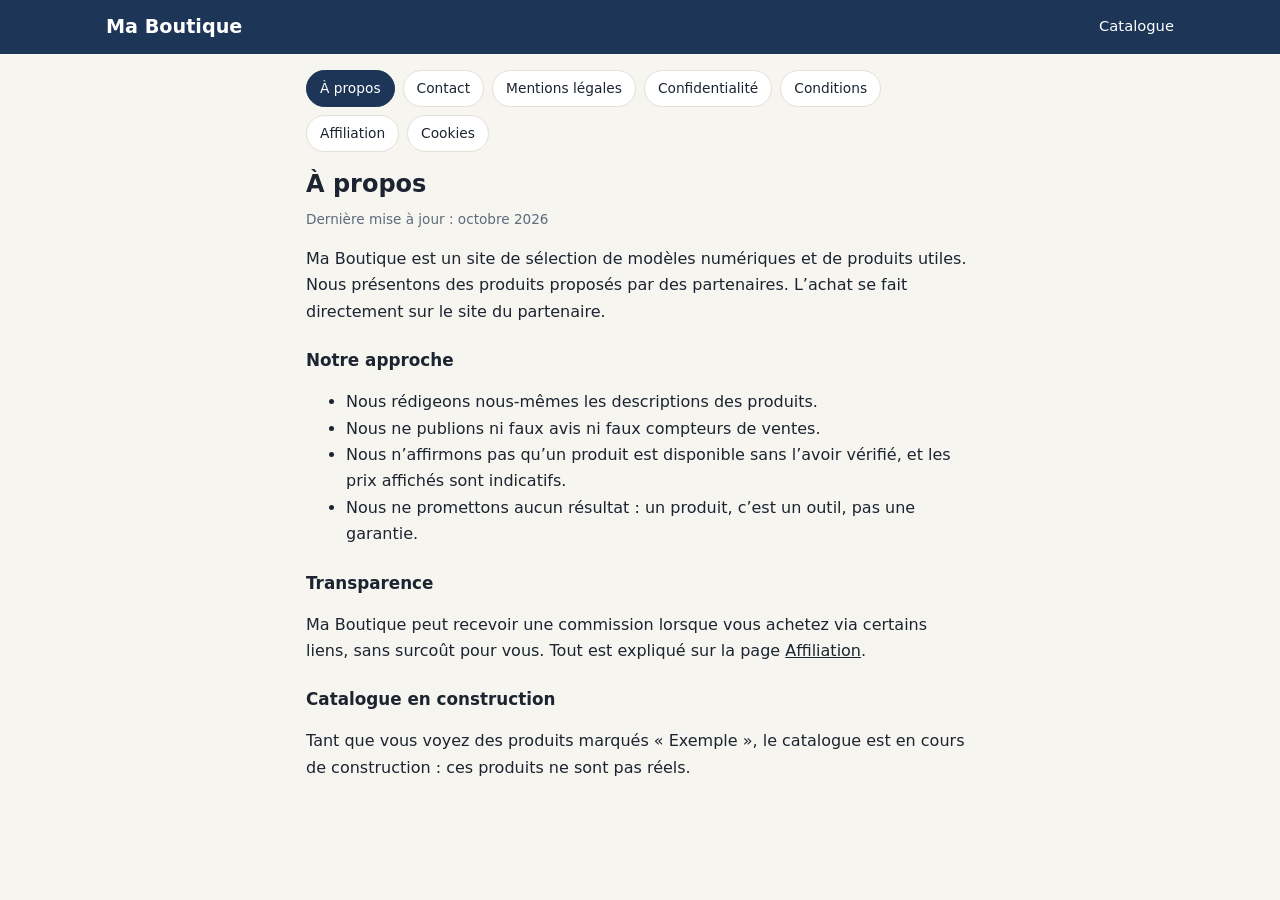
<file: info.html>
<!DOCTYPE html>
<html lang="fr">
<head>
<meta charset="utf-8">
<meta name="viewport" content="width=device-width, initial-scale=1">
<meta name="robots" content="noindex">
<title>Ma Boutique</title>
<meta name="theme-color" content="#1d3557">
<link rel="stylesheet" href="css/style.css">
<style>
.pg{max-width:700px;margin:16px auto;padding:0 16px 40px}
.pg h2{margin:8px 0 4px}
.pg h3{margin:22px 0 6px;font-size:1.05rem}
.pg p,.pg li{line-height:1.65}
.upd{color:var(--mu);font-size:.85rem;margin:0 0 12px}
.tabs{display:flex;flex-wrap:wrap;gap:8px;margin:8px 0 14px}
.tabs a{background:#fff;border:1px solid var(--bd);border-radius:999px;padding:7px 13px;font-size:.86rem}
.tabs a.on{background:var(--navy);color:#fff;border-color:var(--navy)}
</style>
</head>
<body>
<header class="top"><div class="wrap">
  <a class="brand" id="brand" href="index.html">Ma Boutique</a>
  <nav class="nav"><a href="index.html#catalogue">Catalogue</a></nav>
</div></header>

<div class="pg">
  <div id="tabs" class="tabs"></div>
  <h2 id="title"></h2>
  <p id="upd" class="upd"></p>
  <div id="body"><p class="meta">Chargement…</p></div>
</div>

<script src="js/config.js"></script>
<script>
(function () {
  var C = window.KOLINK_CONFIG || {};
  var $ = function (i) { return document.getElementById(i); };
  var UPD = "Dernière mise à jour : octobre 2026";

  function esc(s) {
    return String(s == null ? "" : s).replace(/[&<>"']/g, function (c) {
      return { "&": "&amp;", "<": "&lt;", ">": "&gt;", '"': "&quot;", "'": "&#39;" }[c];
    });
  }
  function ul(a) { return "<ul>" + a.map(function (x) { return "<li>" + x + "</li>"; }).join("") + "</ul>"; }

  var PAGES = {
    apropos: {
      title: "À propos",
      html: function (v) {
        return "<p>{brand} est un site de sélection de modèles numériques et de produits utiles. Nous présentons des produits proposés par des partenaires. L’achat se fait directement sur le site du partenaire.</p>" +
          "<h3>Notre approche</h3>" +
          ul([
            "Nous rédigeons nous-mêmes les descriptions des produits.",
            "Nous ne publions ni faux avis ni faux compteurs de ventes.",
            "Nous n’affirmons pas qu’un produit est disponible sans l’avoir vérifié, et les prix affichés sont indicatifs.",
            "Nous ne promettons aucun résultat : un produit, c’est un outil, pas une garantie."
          ]) +
          "<h3>Transparence</h3>" +
          "<p>{brand} peut recevoir une commission lorsque vous achetez via certains liens, sans surcoût pour vous. Tout est expliqué sur la page <a href=\"info.html?p=affiliation\"><u>Affiliation</u></a>.</p>" +
          "<h3>Catalogue en construction</h3>" +
          "<p>Tant que vous voyez des produits marqués « Exemple », le catalogue est en cours de construction : ces produits ne sont pas réels.</p>";
      }
    },
    contact: {
      title: "Contact",
      html: function (v) {
        var em = String(v.contact_email || "").trim();
        var h = "<p>Une question, une suggestion, une demande liée à vos données personnelles ? Écrivez-nous.</p>";
        if (em) h += '<div class="notice"><b>Email</b><br><a href="mailto:' + esc(em) + '"><u>' + esc(em) + "</u></a></div>";
        else h += '<div class="notice">L’adresse de contact sera bientôt publiée.</div>';
        h += "<p>Pour une commande, un paiement, une livraison ou un retour, adressez-vous au partenaire chez qui vous avez acheté : {brand} ne gère aucune commande.</p>";
        return h;
      }
    },
    mentions: {
      title: "Mentions légales",
      html: function (v) {
        var n = String(v.publisher_name || "").trim();
        var a = String(v.publisher_address || "").trim();
        var em = String(v.contact_email || "").trim();
        var h = "<h3>Éditeur du site</h3>";
        if (n) {
          h += "<p>" + esc(n) + (a ? "<br>" + esc(a) : "") + (em ? "<br>Contact : " + esc(em) : "") + "</p>";
        } else {
          h += "<p>Les informations d’identification de l’éditeur seront publiées avant l’ouverture commerciale du site.</p>";
        }
        h += "<p>Le directeur de la publication est l’éditeur du site.</p>" +
          "<h3>Hébergement</h3>" +
          "<p>Le site est hébergé par Cloudflare, Inc. (États-Unis), via Cloudflare Pages. La base de données est fournie par Supabase, avec des serveurs situés en Irlande (Union européenne).</p>" +
          "<h3>Propriété intellectuelle</h3>" +
          "<p>Les textes, la mise en page et les éléments graphiques propres à {brand} sont protégés. Les marques, noms et images des partenaires appartiennent à leurs titulaires respectifs.</p>" +
          "<h3>Liens externes</h3>" +
          "<p>{brand} renvoie vers des sites de partenaires dont il n’est pas responsable du contenu, des offres ni des pratiques.</p>";
        return h;
      }
    },
    confidentialite: {
      title: "Politique de confidentialité",
      html: function (v) {
        return "<h3>1. Qui est responsable ?</h3>" +
          "<p>L’éditeur du site, dont les coordonnées figurent dans les <a href=\"info.html?p=mentions\"><u>mentions légales</u></a>.</p>" +
          "<h3>2. Les données concernées</h3>" +
          ul([
            "<b>Visiteurs :</b> vous ne créez pas de compte et ne remplissez aucun formulaire. Des données techniques (adresse IP, type de navigateur, pages demandées) sont traitées par nos prestataires pour faire fonctionner et sécuriser le site.",
            "<b>Messages :</b> si vous nous écrivez par email, nous conservons votre message et votre adresse pour vous répondre.",
            "<b>Administration :</b> le compte de l’éditeur (email et mot de passe, conservé sous forme sécurisée par notre prestataire d’authentification)."
          ]) +
          "<h3>3. Pourquoi et sur quelle base</h3>" +
          "<p>Pour faire fonctionner et sécuriser le site, et pour répondre à vos messages, sur la base de notre intérêt légitime. Nous ne vendons pas vos données et nous ne faisons pas de publicité ciblée.</p>" +
          "<h3>4. Destinataires</h3>" +
          "<p>Nos prestataires techniques (hébergement du site et base de données). Quand vous cliquez sur un lien vers un partenaire, vous quittez {brand} : le partenaire applique sa propre politique de confidentialité.</p>" +
          "<h3>5. Transferts hors de l’Union européenne</h3>" +
          "<p>Certains prestataires peuvent traiter des données en dehors de l’Union européenne.</p>" +
          "<h3>6. Durée de conservation</h3>" +
          "<p>Les messages sont conservés le temps nécessaire pour traiter votre demande. Les données techniques sont conservées selon les règles de nos prestataires.</p>" +
          "<h3>7. Vos droits</h3>" +
          "<p>Vous pouvez demander l’accès à vos données, leur rectification, leur effacement, la limitation de leur traitement, vous y opposer, ou demander leur portabilité. Écrivez-nous via la page <a href=\"info.html?p=contact\"><u>Contact</u></a>. Vous pouvez aussi saisir l’autorité de protection des données de votre pays (en France, la CNIL).</p>" +
          "<h3>8. Sécurité</h3>" +
          "<p>Nous prenons des mesures raisonnables : accès à l’administration protégé par authentification, règles d’accès côté serveur, aucune clé secrète dans le code public. Aucun service en ligne ne peut garantir une sécurité absolue.</p>" +
          "<h3>9. Modifications</h3>" +
          "<p>Cette politique peut évoluer. La date de mise à jour figure en haut de la page.</p>";
      }
    },
    conditions: {
      title: "Conditions d’utilisation",
      html: function (v) {
        return "<h3>1. Objet</h3>" +
          "<p>{brand} présente une sélection de produits proposés par des partenaires. Le site ne vend aucun produit et n’encaisse aucun paiement.</p>" +
          "<h3>2. Achats chez les partenaires</h3>" +
          "<p>Toute commande est conclue directement avec le partenaire, selon ses propres conditions. Le paiement, la livraison, le droit de rétractation, la garantie et le service client relèvent du partenaire.</p>" +
          "<h3>3. Informations affichées</h3>" +
          "<p>Nous nous efforçons de présenter des informations exactes, mais les prix, les offres et la disponibilité sont ceux du partenaire et peuvent changer sans préavis. Vérifiez-les sur sa page avant d’acheter.</p>" +
          "<h3>4. Liens affiliés</h3>" +
          "<p>Certains liens sont des liens affiliés : voir la page <a href=\"info.html?p=affiliation\"><u>Affiliation</u></a>.</p>" +
          "<h3>5. Responsabilité</h3>" +
          "<p>Dans les limites permises par la loi, {brand} n’est pas responsable du contenu, des offres ou des pratiques des sites partenaires, ni des litiges entre vous et un partenaire. La disponibilité du site n’est pas garantie.</p>" +
          "<h3>6. Propriété intellectuelle</h3>" +
          "<p>Les contenus propres à {brand} ne peuvent pas être copiés sans autorisation. Les marques et images des partenaires appartiennent à leurs titulaires.</p>" +
          "<h3>7. Modifications</h3>" +
          "<p>Ces conditions peuvent évoluer. Continuer à utiliser le site après une modification vaut acceptation.</p>" +
          "<h3>8. Droit applicable</h3>" +
          "<p>Ces conditions sont soumises au droit applicable à l’éditeur du site, sans préjudice des droits impératifs dont vous bénéficiez en tant que consommateur.</p>";
      }
    },
    affiliation: {
      title: "Affiliation",
      html: function (v) {
        return "<p>" + esc(v.affiliate_notice || "Ce site peut recevoir une commission si vous effectuez un achat via ce lien. Cela ne change pas le prix que vous payez.") + "</p>" +
          "<h3>Comment ça marche</h3>" +
          ul([
            "Certains boutons « Voir l’offre » sont des liens affiliés.",
            "Si vous achetez chez le partenaire après avoir cliqué, il peut nous verser une commission.",
            "Cette commission ne s’ajoute pas à votre prix.",
            "Ces liens sont signalés aux moteurs de recherche comme liens commerciaux."
          ]) +
          "<h3>Ce qui ne change pas</h3>" +
          ul([
            "Nous rédigeons nous-mêmes nos descriptions et nous ne publions ni faux avis ni faux compteurs de ventes.",
            "Les prix affichés sont indicatifs : le prix valable est celui du partenaire au moment de l’achat."
          ]) +
          "<h3>Qui vend ?</h3>" +
          "<p>Le partenaire. {brand} ne gère ni la commande, ni le paiement, ni la livraison, ni les retours.</p>";
      }
    },
    cookies: {
      title: "Cookies",
      html: function (v) {
        return "<p>Ce site n’utilise pas de cookies de mesure d’audience ni de publicité. Aucun bandeau de consentement n’est donc affiché.</p>" +
          "<h3>Hébergement</h3>" +
          "<p>Notre hébergeur peut utiliser des cookies ou technologies strictement nécessaires à la sécurité et au fonctionnement du site.</p>" +
          "<h3>Sites des partenaires</h3>" +
          "<p>Quand vous cliquez sur un lien affilié, il peut passer par un service de suivi du réseau d’affiliation, puis arriver sur le site du partenaire. Ces services et le partenaire peuvent déposer leurs propres cookies, notamment pour attribuer une éventuelle commission. Consultez leurs politiques.</p>" +
          "<h3>Votre choix</h3>" +
          "<p>Vous pouvez configurer votre navigateur pour refuser ou supprimer les cookies. Si nous ajoutons un jour un outil de mesure d’audience, cette page sera mise à jour et votre consentement sera demandé lorsque la loi l’exige.</p>";
      }
    }
  };

  var ORDER = ["apropos", "contact", "mentions", "confidentialite", "conditions", "affiliation", "cookies"];
  var NAMES = { apropos: "À propos", contact: "Contact", mentions: "Mentions légales", confidentialite: "Confidentialité", conditions: "Conditions", affiliation: "Affiliation", cookies: "Cookies" };

  var p = new URLSearchParams(location.search).get("p");
  if (!PAGES[p]) p = "apropos";

  $("title").textContent = PAGES[p].title;
  $("upd").textContent = p === "contact" ? "" : UPD;
  $("tabs").innerHTML = ORDER.map(function (k) {
    return '<a href="info.html?p=' + k + '"' + (k === p ? ' class="on"' : "") + ">" + NAMES[k] + "</a>";
  }).join("");

  function show(v) {
    var brand = String(v.brand_name || "Ma Boutique");
    $("brand").textContent = brand;
    document.title = PAGES[p].title + " · " + brand;
    $("body").innerHTML = PAGES[p].html(v).replace(/\{brand\}/g, esc(brand));
  }

  fetch((C.SUPABASE_URL || "") + "/rest/v1/shop_settings?select=key,value", { headers: { apikey: C.SUPABASE_KEY || "" } })
    .then(function (r) { return r.ok ? r.json() : []; })
    .catch(function () { return []; })
    .then(function (rows) {
      var v = {};
      (rows || []).forEach(function (r) { v[r.key] = r.value; });
      show(v);
    });
})();
</script>
</body>
  </html>
</file>
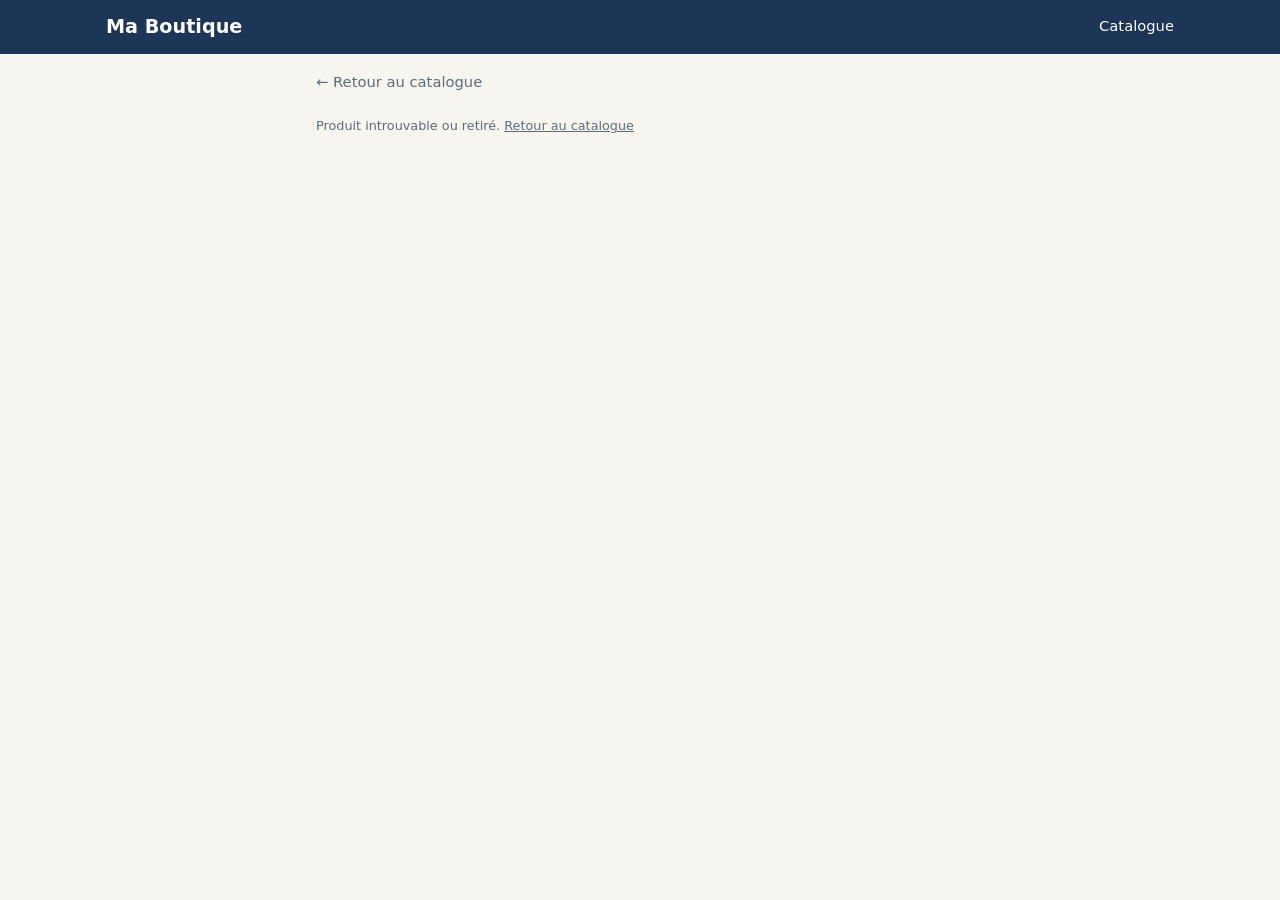
<file: produit.html>
<!DOCTYPE html>
<html lang="fr">
<head>
<meta charset="utf-8">
<meta name="viewport" content="width=device-width, initial-scale=1">
<meta name="robots" content="noindex">
<title>Produit · Ma Boutique</title>
<meta name="theme-color" content="#1d3557">
<link rel="stylesheet" href="css/style.css">
<style>
.pg{max-width:680px;margin:16px auto;padding:0 16px 30px}
.pic{position:relative;width:100%;aspect-ratio:4/3;background:#ece8dd;border-radius:16px;overflow:hidden;display:flex;align-items:center;justify-content:center;font-size:3.5rem}
.pic img{position:absolute;top:0;left:0;width:100%;height:100%;object-fit:cover}
.big{font-size:1.6rem;font-weight:800;color:var(--navy);margin:8px 0}
.buy{display:block;width:100%;margin-top:14px;padding:15px;font-size:1.05rem}
.off{background:#e4e0d6;color:#5d6b7a;text-align:center;border-radius:12px;padding:15px;margin-top:14px}
.desc{white-space:pre-wrap}
.back{display:inline-block;margin-bottom:10px;color:var(--mu);font-size:.92rem}
.hide{display:none!important}
</style>
</head>
<body>
<header class="top"><div class="wrap">
  <a class="brand" id="brand" href="index.html">Ma Boutique</a>
  <nav class="nav"><a href="index.html#catalogue">Catalogue</a></nav>
</div></header>

<div class="pg">
  <a class="back" href="index.html#catalogue">← Retour au catalogue</a>
  <p id="state" class="meta">Chargement…</p>

  <div id="view" class="hide">
    <div id="pic" class="pic"></div>
    <p><span id="cat" class="tag"></span> <span id="demo" class="tag demo hide">Exemple</span></p>
    <h1 id="title" style="margin:6px 0;font-size:1.5rem;line-height:1.25"></h1>
    <p id="partner" class="meta"></p>
    <div id="price" class="big"></div>
    <p class="meta">Prix indicatif, susceptible de changer : vérifie-le sur la page du partenaire avant d'acheter.</p>
    <p id="desc" class="desc"></p>
    <div id="buy"></div>
    <div id="aff" class="notice">Ce site peut recevoir une commission si vous effectuez un achat via ce lien. Cela ne change pas le prix que vous payez.</div>
  </div>
</div>

<script src="js/config.js"></script>
<script>
(function () {
  var C = window.KOLINK_CONFIG || {};
  var BASE = (C.SUPABASE_URL || "") + "/rest/v1/";
  var HEAD = { apikey: C.SUPABASE_KEY || "" };
  var $ = function (i) { return document.getElementById(i); };
  var id = new URLSearchParams(location.search).get("id") || "";
  var fmt = new Intl.NumberFormat("fr-FR", { style: "currency", currency: "EUR" });

  function get(path) {
    return fetch(BASE + path, { headers: HEAD }).then(function (r) {
      if (!r.ok) throw new Error("HTTP " + r.status);
      return r.json();
    });
  }
  function notFound() {
    $("state").innerHTML = 'Produit introuvable ou retiré. <a href="index.html#catalogue"><u>Retour au catalogue</u></a>';
  }

  if (!/^[0-9a-f-]{36}$/i.test(id)) { notFound(); return; }

  get("shop_settings?select=key,value&key=in.(brand_name,affiliate_notice)").then(function (rows) {
    rows.forEach(function (r) {
      if (r.key === "brand_name" && r.value) $("brand").textContent = r.value;
      if (r.key === "affiliate_notice" && r.value) $("aff").textContent = r.value;
    });
  }).catch(function () {});

  get("shop_products?select=id,title,description,image_url,price_eur,partner_name,affiliate_url,is_demo,shop_categories(name)" +
      "&id=eq." + id + "&active=eq.true").then(function (rows) {
    if (!rows.length) { notFound(); return; }
    var p = rows[0];
    document.title = p.title + " · " + $("brand").textContent;
    $("title").textContent = p.title;
    $("cat").textContent = p.shop_categories ? p.shop_categories.name : "Produit";
    if (p.is_demo) $("demo").classList.remove("hide");
    $("partner").textContent = p.partner_name ? "Proposé par " + p.partner_name : "";
    $("price").textContent = p.price_eur != null ? fmt.format(Number(p.price_eur)) : "Prix chez le partenaire";
    $("desc").textContent = p.description || "";

    var pic = $("pic");
    if (p.image_url && /^https:\/\//.test(p.image_url)) {
      var im = new Image();
      im.alt = p.title;
      im.referrerPolicy = "no-referrer";
      im.onerror = function () { pic.textContent = "🛍️"; };
      im.src = p.image_url;
      pic.appendChild(im);
    } else {
      pic.textContent = "🛍️";
    }

    var buy = $("buy");
    if (!p.is_demo && p.affiliate_url && /^https:\/\//.test(p.affiliate_url)) {
      var a = document.createElement("a");
      a.className = "btn btn-p buy";
      a.href = p.affiliate_url;
      a.target = "_blank";
      a.rel = "sponsored nofollow noopener";
      a.textContent = "Voir l'offre chez " + (p.partner_name || "le partenaire");
      buy.appendChild(a);
    } else {
      var d = document.createElement("div");
      d.className = "off";
      d.textContent = p.is_demo
        ? "Produit de démonstration : aucun lien d'achat."
        : "Le lien d'achat sera bientôt disponible.";
      buy.appendChild(d);
    }

    $("state").classList.add("hide");
    $("view").classList.remove("hide");
  }).catch(function () {
    $("state").textContent = "Impossible de charger le produit. Réessaie plus tard.";
  });
})();
</script>
</body>
</html>
</file>
<file: css/style.css>
:root{--navy:#1d3557;--ink:#1b2430;--mu:#5d6b7a;--bg:#f7f5f0;--bd:#e4e0d6;--ac:#2a9d8f;--warm:#e9c46a}
*{box-sizing:border-box}
html{scroll-behavior:smooth;scroll-padding-top:70px}
body{margin:0;font-family:system-ui,-apple-system,"Segoe UI",Roboto,sans-serif;background:var(--bg);color:var(--ink);line-height:1.55;-webkit-text-size-adjust:100%}
a{color:inherit;text-decoration:none}
img{max-width:100%;display:block}
.wrap{max-width:1100px;margin:0 auto;padding:0 16px}
.top{position:sticky;top:0;z-index:20;background:var(--navy);color:#fff}
.top .wrap{display:flex;align-items:center;gap:14px;padding-top:12px;padding-bottom:12px}
.brand{font-weight:800;font-size:1.2rem}
.nav{margin-left:auto;display:flex;gap:16px;font-size:.92rem;overflow-x:auto;white-space:nowrap;scrollbar-width:none}
.nav::-webkit-scrollbar{display:none}
.hero{background:linear-gradient(160deg,var(--navy),#27476e);color:#fff;padding:30px 0 34px}
.hero h1{font-size:1.7rem;line-height:1.2;margin:0 0 10px}
.hero p{margin:0 0 16px;opacity:.92;max-width:620px}
.search{display:flex;gap:8px;max-width:620px}
.search input{flex:1;min-width:0;border:0;border-radius:12px;padding:14px;font:inherit}
.btn{display:inline-block;border:0;border-radius:12px;padding:12px 18px;font:inherit;font-weight:700;cursor:pointer;text-align:center}
.btn-a{background:var(--warm);color:#2a2200}
.btn-p{background:var(--ac);color:#fff}
.notice{background:#fff8e1;border:1px solid #f1d98a;color:#6b5400;border-radius:12px;padding:12px 14px;font-size:.9rem;margin:16px 0}
.sec{padding:22px 0}
.sec h2{margin:0 0 12px;font-size:1.3rem}
.filters{display:flex;flex-direction:column;gap:10px;margin-bottom:14px}
.chips{display:flex;flex-wrap:wrap;gap:8px}
.chip{background:#fff;border:1px solid var(--bd);border-radius:999px;padding:9px 14px;font:inherit;font-size:.9rem;cursor:pointer}
.chip.on{background:var(--navy);color:#fff;border-color:var(--navy)}
.sel{border:1px solid var(--bd);border-radius:12px;padding:11px;font:inherit;background:#fff;max-width:100%}
.grid{display:grid;grid-template-columns:repeat(auto-fill,minmax(160px,1fr));gap:14px}
.card{background:#fff;border:1px solid var(--bd);border-radius:16px;overflow:hidden;display:flex;flex-direction:column}
.ph{position:relative;aspect-ratio:4/3;background:#ece8dd;display:flex;align-items:center;justify-content:center;font-size:2.2rem;overflow:hidden}
.ph img{position:absolute;top:0;left:0;width:100%;height:100%;object-fit:cover}
.cb{padding:12px}
.cb h3{margin:0 0 4px;font-size:.98rem;line-height:1.3}
.meta{font-size:.8rem;color:var(--mu)}
.price{font-weight:800;color:var(--navy);margin-top:6px}
.tag{display:inline-block;font-size:.72rem;background:#e3eefc;color:#1d3557;border-radius:6px;padding:2px 8px;margin-bottom:6px}
.tag.demo{background:#fde8ea;color:#a1102a}
.empty{grid-column:1/-1;background:#fff;border:1px dashed #b9b3a3;border-radius:16px;padding:22px;text-align:center;color:var(--mu)}
.foot{background:var(--navy);color:#fff;padding:26px 0 34px;margin-top:20px}
.foot a{text-decoration:underline}
.small{font-size:.82rem;opacity:.85}
@media(min-width:700px){
  .hero h1{font-size:2.3rem}
  .grid{grid-template-columns:repeat(auto-fill,minmax(220px,1fr))}
  .filters{flex-direction:row;align-items:center;flex-wrap:wrap}
}
</file>
